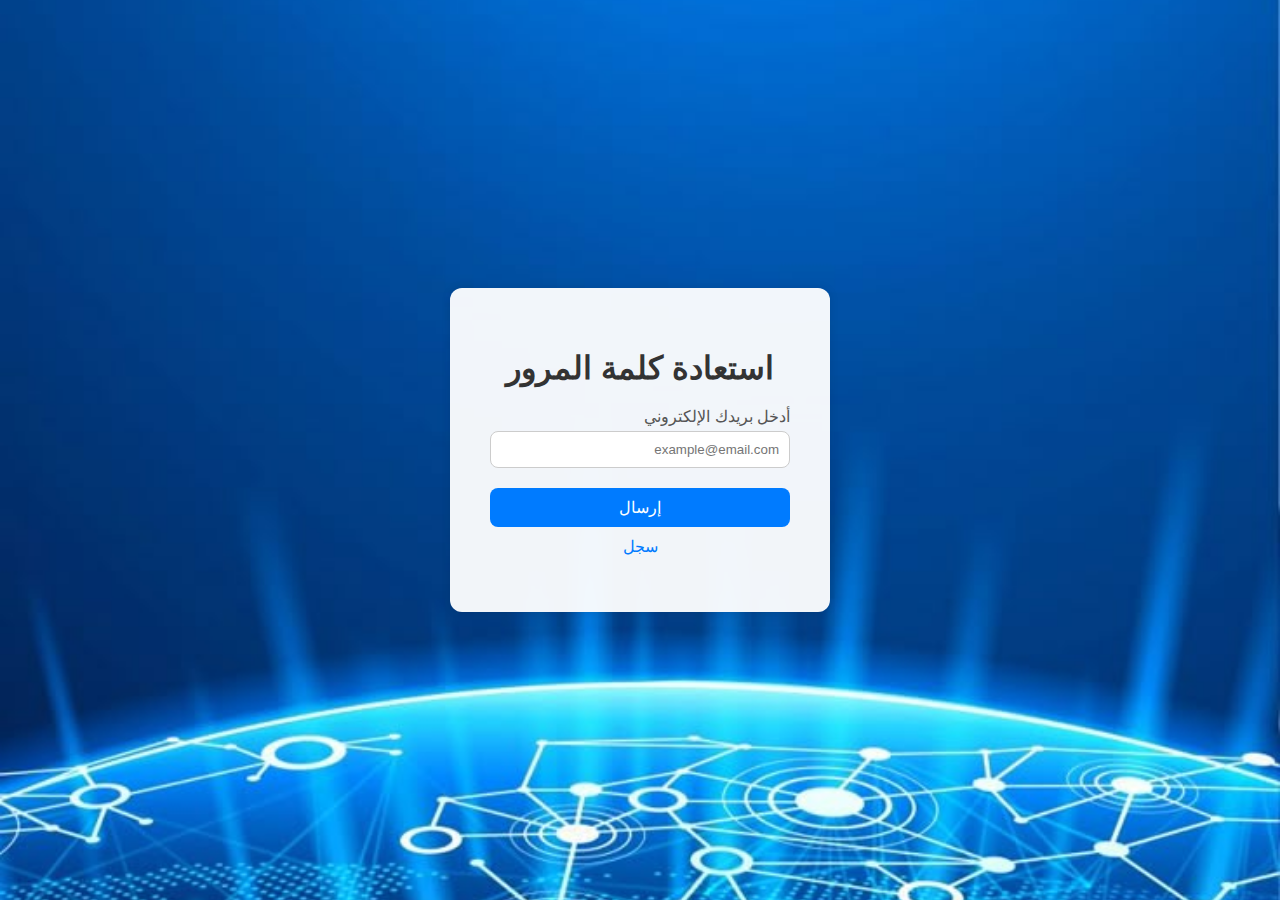
<file: index.html>
<!DOCTYPE html>
<html lang="ar">
<head>
  <meta charset="UTF-8">
  <meta name="viewport" content="width=device-width, initial-scale=1.0">
  <title>نسيت كلمة المرور</title>
  <link rel="stylesheet" href="style.css">
</head>
<body>
  <div class="container">
    <h1>استعادة كلمة المرور</h1>
    <form action="login.html" method="get">
      <label for="email">أدخل بريدك الإلكتروني</label>
      <input type="email" id="email" placeholder="example@email.com" required>
      <button type="submit">إرسال</button>
      <p><a href="reset-success.html">  سجل</a></p>
    </form>
  </div>
</body>
</html>
</file>
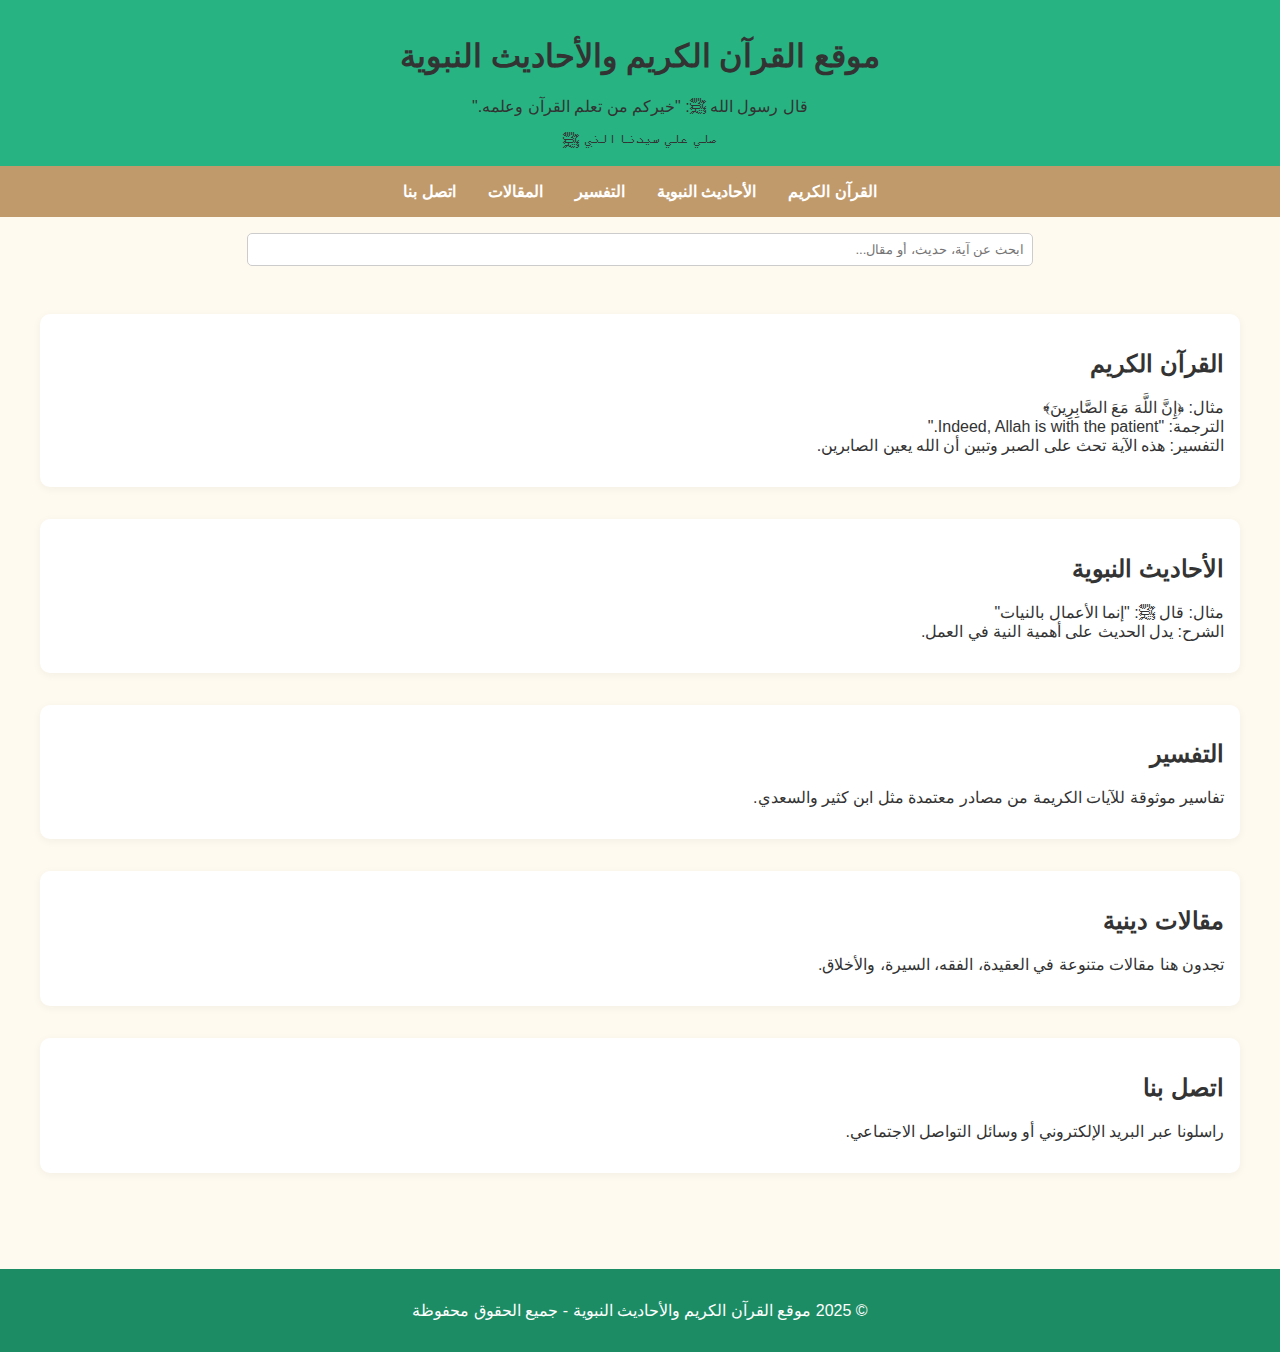
<file: Designe.html>
<!DOCTYPE html>
<html lang="ar" dir="rtl">
<head>
    <meta charset="UTF-8">
    <meta name="viewport" content="width=device-width, initial-scale=1.0">
    <title>موقع القرآن الكريم والأحاديث النبوية</title>
    <link rel="stylesheet" href="Designe.css">
</head>
<body>
    <header>
        <h1>موقع القرآن الكريم والأحاديث النبوية</h1>
        
        <p>قال رسول الله ﷺ: "خيركم من تعلم القرآن وعلمه."</p>
        صلي علي سيدنا النبي ﷺ
    </header>

    <nav>
        <a href="#quran">القرآن الكريم</a>
        <a href="#hadith">الأحاديث النبوية</a>
        <a href="#tafsir">التفسير</a>
        <a href="#articles">المقالات</a>
        <a href="#contact">اتصل بنا</a>
    </nav>

    <div class="search-box">
        <input type="text" placeholder="ابحث عن آية، حديث، أو مقال...">
    </div>
 
    <div class="container">
        <section id="quran" class="section">
            <h2>القرآن الكريم</h2>
            <p>مثال: ﴿إِنَّ اللَّهَ مَعَ الصَّابِرِينَ﴾ <br> الترجمة: "Indeed, Allah is with the patient." <br> التفسير: هذه الآية تحث على الصبر وتبين أن الله يعين الصابرين.</p>
        </section>

        <section id="hadith" class="section">
            <h2>الأحاديث النبوية</h2>
            <p>مثال: قال ﷺ: "إنما الأعمال بالنيات" <br> الشرح: يدل الحديث على أهمية النية في العمل.</p>
        </section>

        <section id="tafsir" class="section"> 
            <h2>التفسير</h2>
            <p>تفاسير موثوقة للآيات الكريمة من مصادر معتمدة مثل ابن كثير والسعدي.</p>
        </section>

        <section id="articles" class="section">
            <h2>مقالات دينية</h2>
            <p>تجدون هنا مقالات متنوعة في العقيدة، الفقه، السيرة، والأخلاق.</p>
        </section>

        <section id="contact" class="section">
            <h2>اتصل بنا</h2>
            <p>راسلونا عبر البريد الإلكتروني أو وسائل التواصل الاجتماعي.</p>
        </section>
    </div>

    <footer>
        <p>&copy; 2025 موقع القرآن الكريم والأحاديث النبوية - جميع الحقوق محفوظة</p>
    </footer>
</body>
</html>
</file>
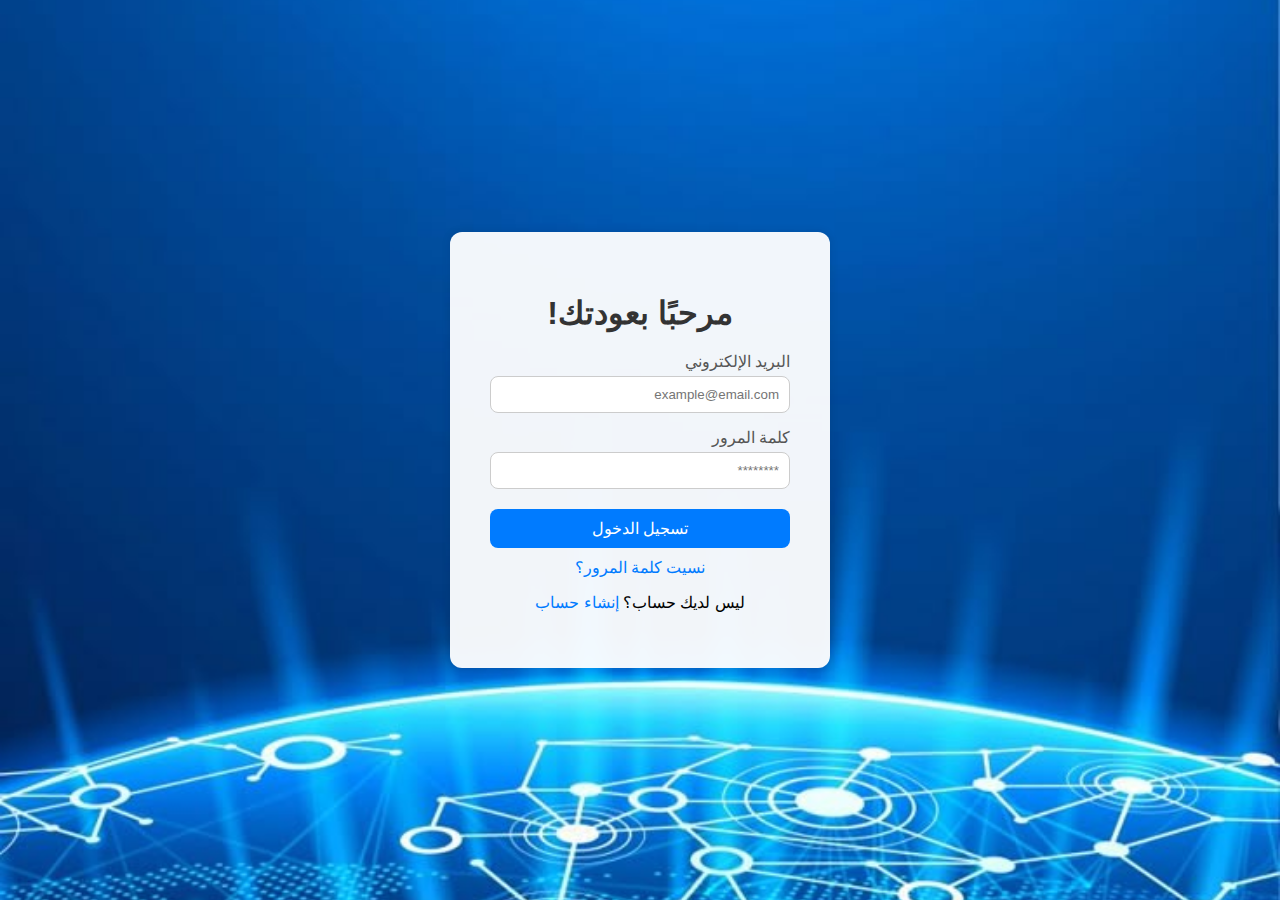
<file: login.html>
<!DOCTYPE html>
<html lang="ar">
<head>
  <meta charset="UTF-8">
  <title>تسجيل الدخول</title>
  <link rel="stylesheet" href="style.css">
</head>
<body>
  <div class="container">
    <h1>مرحبًا بعودتك!</h1>
    <form action="Designe.html" method="get">
      <label for="email">البريد الإلكتروني</label>
      <input type="email" id="email" required placeholder="example@email.com">

      <label for="password">كلمة المرور</label>
      <input type="password" id="password" required placeholder="********">

      <button type="submit">تسجيل الدخول</button>

      <p><a href="index.html">نسيت كلمة المرور؟</a></p>
      <p>ليس لديك حساب؟ <a href="signup.html">إنشاء حساب</a></p>
    </form>
  </div>
</body>
</html>
</file>
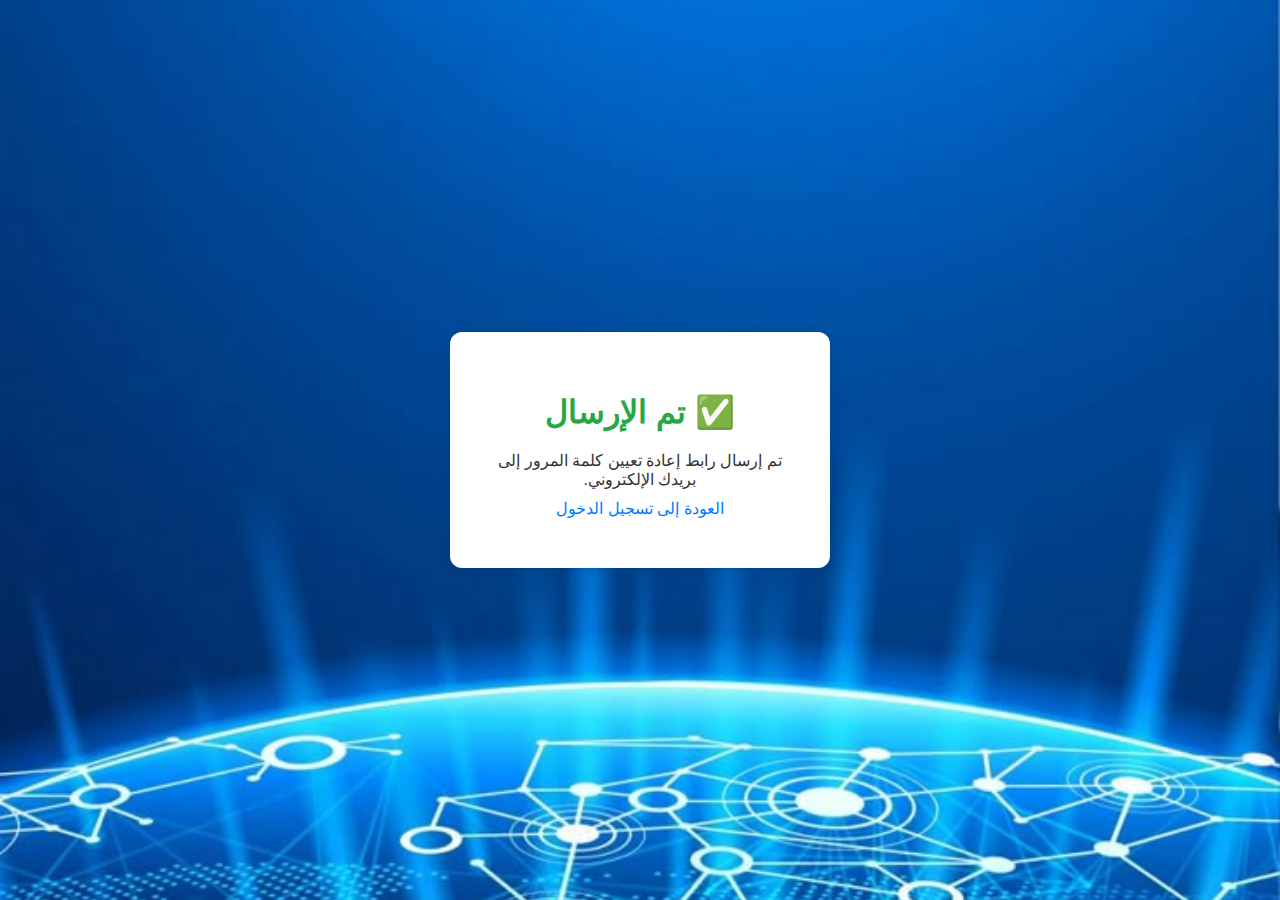
<file: reset-success.html>
<!DOCTYPE html>
<html lang="ar">
<head>
  <meta charset="UTF-8">
  <title>تم الإرسال</title>
<link rel="stylesheet" href="reset-success.css">
</head>
<body>
  <div class="container">
    <h1>✅ تم الإرسال</h1>
    <p>تم إرسال رابط إعادة تعيين كلمة المرور إلى بريدك الإلكتروني.</p>
    <p><a href="login.html">العودة إلى تسجيل الدخول</a></p>
  </div>
</body>
</html>
</file>
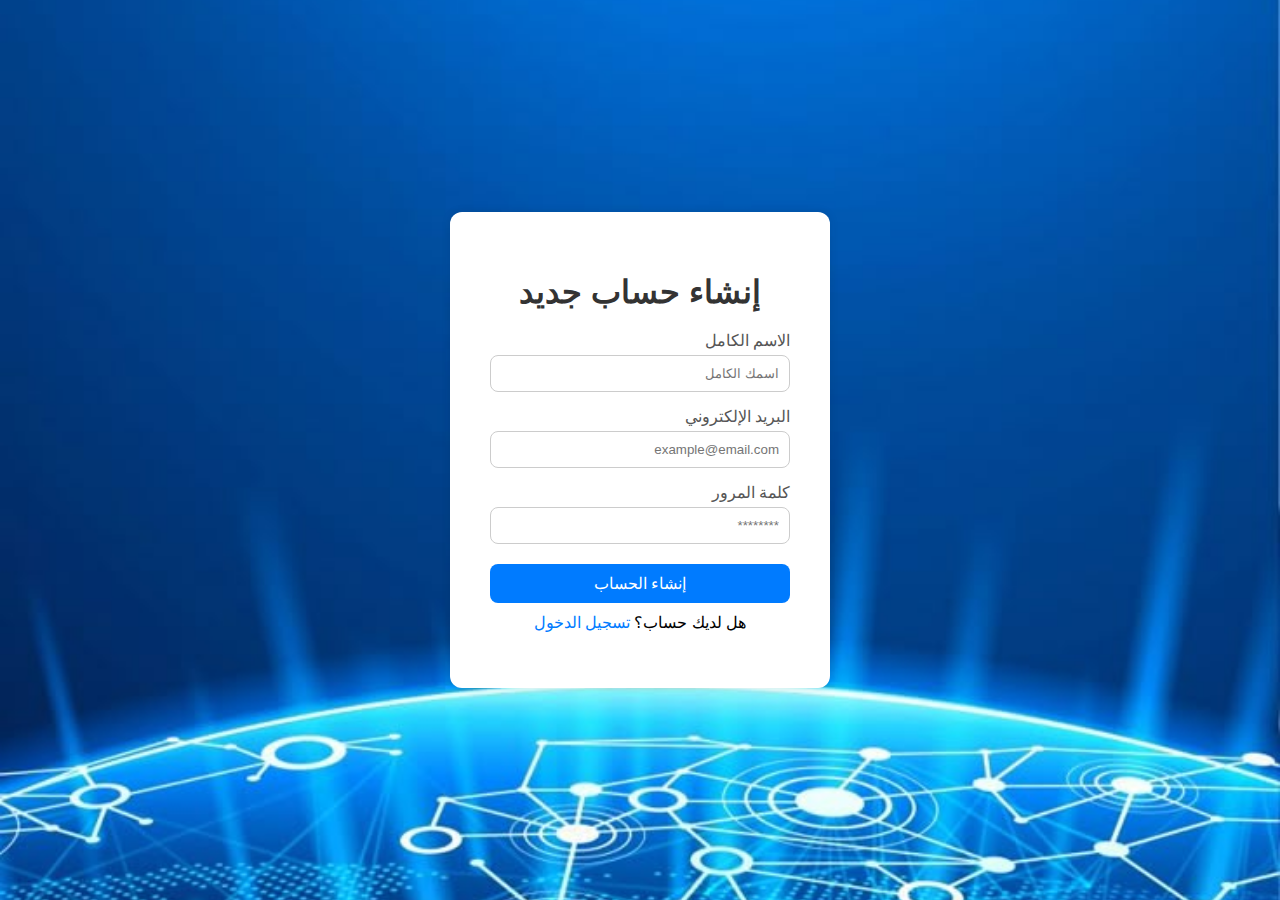
<file: signup.html>
<!DOCTYPE html>
<html lang="ar">
<head>
  <meta charset="UTF-8">
  <title>إنشاء حساب</title>
  <link rel="stylesheet" href="signup.css">
</head>
<body>
  <div class="container">
    <h1>إنشاء حساب جديد</h1>
    <form action="Designe.html" method="get">
      <label for="name">الاسم الكامل</label>
      <input type="text" id="name" required placeholder="اسمك الكامل">

      <label for="email">البريد الإلكتروني</label>
      <input type="email" id="email" required placeholder="example@email.com">

      <label for="password">كلمة المرور</label>
      <input type="password" id="password" required placeholder="********">

      <button type="submit">إنشاء الحساب</button>

      <p>هل لديك حساب؟ <a href="login.html">تسجيل الدخول</a></p>
    </form>
  </div>
</body>
</html>
</file>
<file: style.css>
body {
  font-family: 'Cairo', sans-serif;
  background: url("خلفيه.jpg") no-repeat center center fixed;
  background-size: cover;
  margin: 0;
  padding: 0;
  display: flex;
  justify-content: center;
  align-items: center;
  height: 100vh;
  direction: rtl;
}

.container {
  background: rgba(255, 255, 255, 0.95);
  padding: 40px;
  border-radius: 12px;
  box-shadow: 0 0 10px rgba(0,0,0,0.1);
  width: 300px;
}

h1 {
  text-align: center;
  color: #333;
  margin-bottom: 20px;
}

form label {
  display: block;
  margin-top: 15px;
  margin-bottom: 5px;
  color: #555;
}

form input {
  width: 100%;
  padding: 10px;
  border: 1px solid #ccc;
  border-radius: 8px;
  box-sizing: border-box;
}

button {
  margin-top: 20px;
  width: 100%;
  padding: 10px;
  background: #007BFF;
  color: white;
  border: none;
  border-radius: 8px;
  font-size: 16px;
  cursor: pointer;
}

button:hover {
  background: #0056b3;
}

p {
  text-align: center;
  margin-top: 10px;
}

a {
  color: #007BFF;
  text-decoration: none;
}

a:hover {
  text-decoration: underline;
}
</file>
<file: Designe.css>
body {
            margin: 0;
            font-family: 'Cairo', sans-serif;
            background-color: floralwhite;
            color: #333;
        }
        header {
            background-color: #27b382;
            padding:1rem;
            text-align: center;
        }

        nav {
            display: flex;
            flex-wrap: wrap;
            justify-content: center;
            background-color: #C19A6B;
        }
        nav a {
            padding: 1rem;
            color: white;
            text-decoration: none;
            font-weight: bold;
        }
        nav a:hover {
            background-color: #a67c52;
        }
        .container {
            padding: 2rem;
            max-width: 1200px;
            margin: auto;
        }
        .section {
            margin-bottom: 2rem;
            padding: 1rem;
            background-color: white;
            border-radius: 10px;
            box-shadow: 0 2px 8px rgba(44, 36, 36, 0.05);
        }
        footer {
            background-color: #1C8C64;
            color: white;
            text-align: center;
            padding: 1rem;
            margin-top: 2rem;
        }
        .search-box {
            margin: 1rem auto;
            text-align: center;
        }
        .search-box input {
            padding: 0.5rem;
            width: 60%;
            border: 1px solid #ccc;
            border-radius: 5px;
        }
        @media (max-width: 768px) {
            nav a {
                flex: 1 1 100%;
                text-align: center;
            }
            .search-box input {
                width: 90%;
            }
        }
</file>
<file: signup.css>
body {
  font-family: 'Cairo', sans-serif;
  background: url("خلفيه.jpg") no-repeat center center fixed;
  background-size: cover;
  margin: 0;
  padding: 0;
  display: flex;
  justify-content: center;
  align-items: center;
  height: 100vh;
  direction: rtl;
}
.container {
  background: white;
  padding: 40px;
  border-radius: 12px;
  box-shadow: 0 0 10px rgba(0,0,0,0.1);
  width: 300px;
}
h1 {
  text-align: center;
  color: #333;
  margin-bottom: 20px;
}

form label {
  display: block;
  margin-top: 15px;
  margin-bottom: 5px;
  color: #555;
}

form input {
  width: 100%;
  padding: 10px;
  border: 1px solid #ccc;
  border-radius: 8px;
  box-sizing: border-box;
}

button {
  margin-top: 20px;
  width: 100%;
  padding: 10px;
  background: #007BFF;
  color: white;
  border: none;
  border-radius: 8px;
  font-size: 16px;
  cursor: pointer;
}

button:hover {
  background: #0056b3;
}

p {
  text-align: center;
  margin-top: 10px;
}

a {
  color: #007BFF;
  text-decoration: none;
}
</file>
